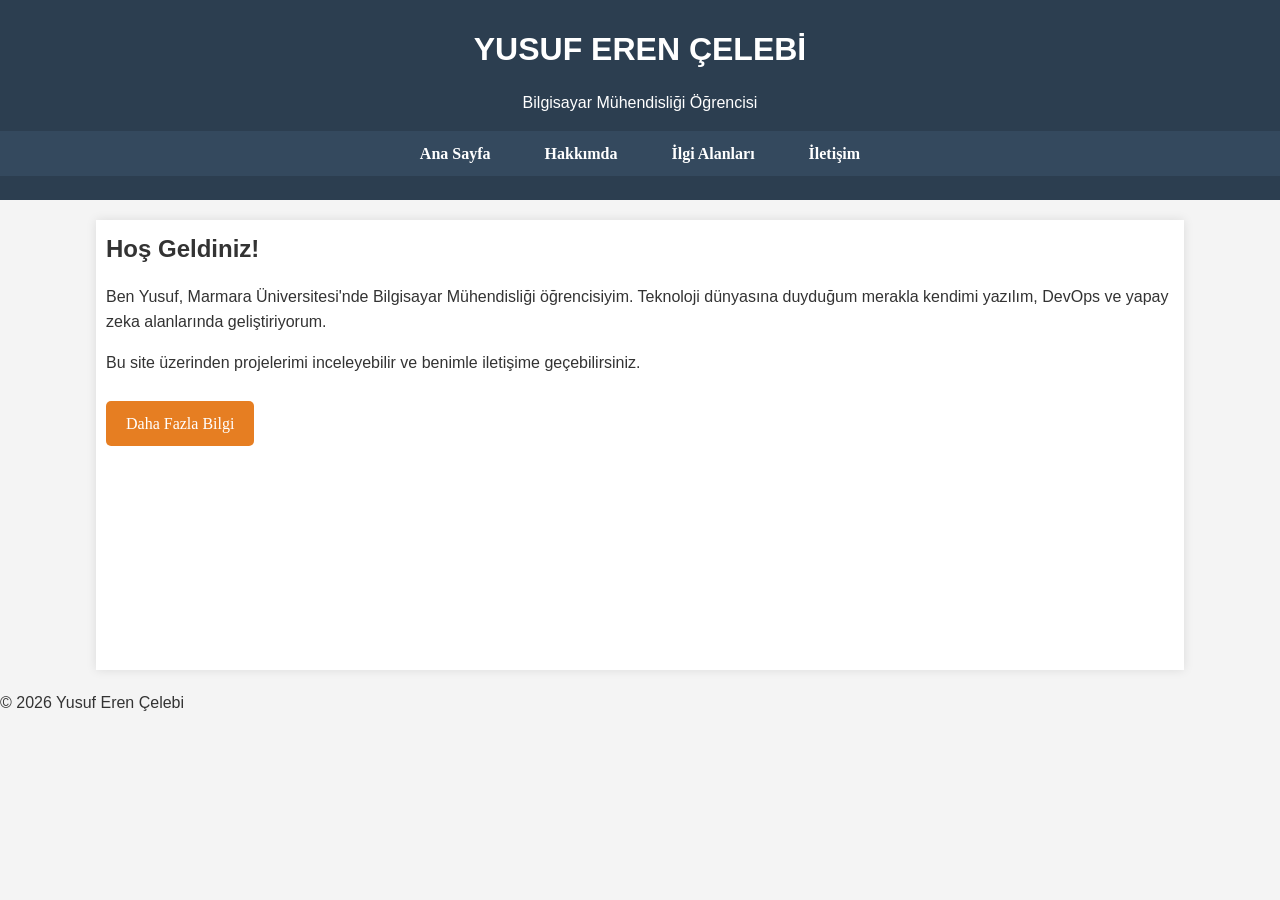
<file: Index.html>
<!DOCTYPE html>
<html lang="tr">
<head>
    <meta charset="UTF-8">
    <title>Yusuf Eren Çelebi | Portfolyo</title>
    <link rel="stylesheet" href="style.css">
</head>
<body>
    <header>
        <h1>YUSUF EREN ÇELEBİ</h1>
        <p>Bilgisayar Mühendisliği Öğrencisi</p>
        <nav>
            <ul>
                <li><a href="index.html">Ana Sayfa</a></li>
                <li><a href="about.html">Hakkımda</a></li>
                <li><a href="interests.html">İlgi Alanları</a></li>
                <li><a href="contact.html">İletişim</a></li>
            </ul>
        </nav>
    </header>

    <div class="container">
        <h2>Hoş Geldiniz!</h2>
        <p>Ben Yusuf, Marmara Üniversitesi'nde Bilgisayar Mühendisliği öğrencisiyim. Teknoloji dünyasına duyduğum merakla kendimi yazılım, DevOps ve yapay zeka alanlarında geliştiriyorum.</p>
        <p>Bu site üzerinden projelerimi inceleyebilir ve benimle iletişime geçebilirsiniz.</p>
        <a href="about.html" class="btn">Daha Fazla Bilgi</a>
    </div>

    <footer>
        <p>&copy; 2026 Yusuf Eren Çelebi</p>
    </footer>
</body>
</html>
</file>
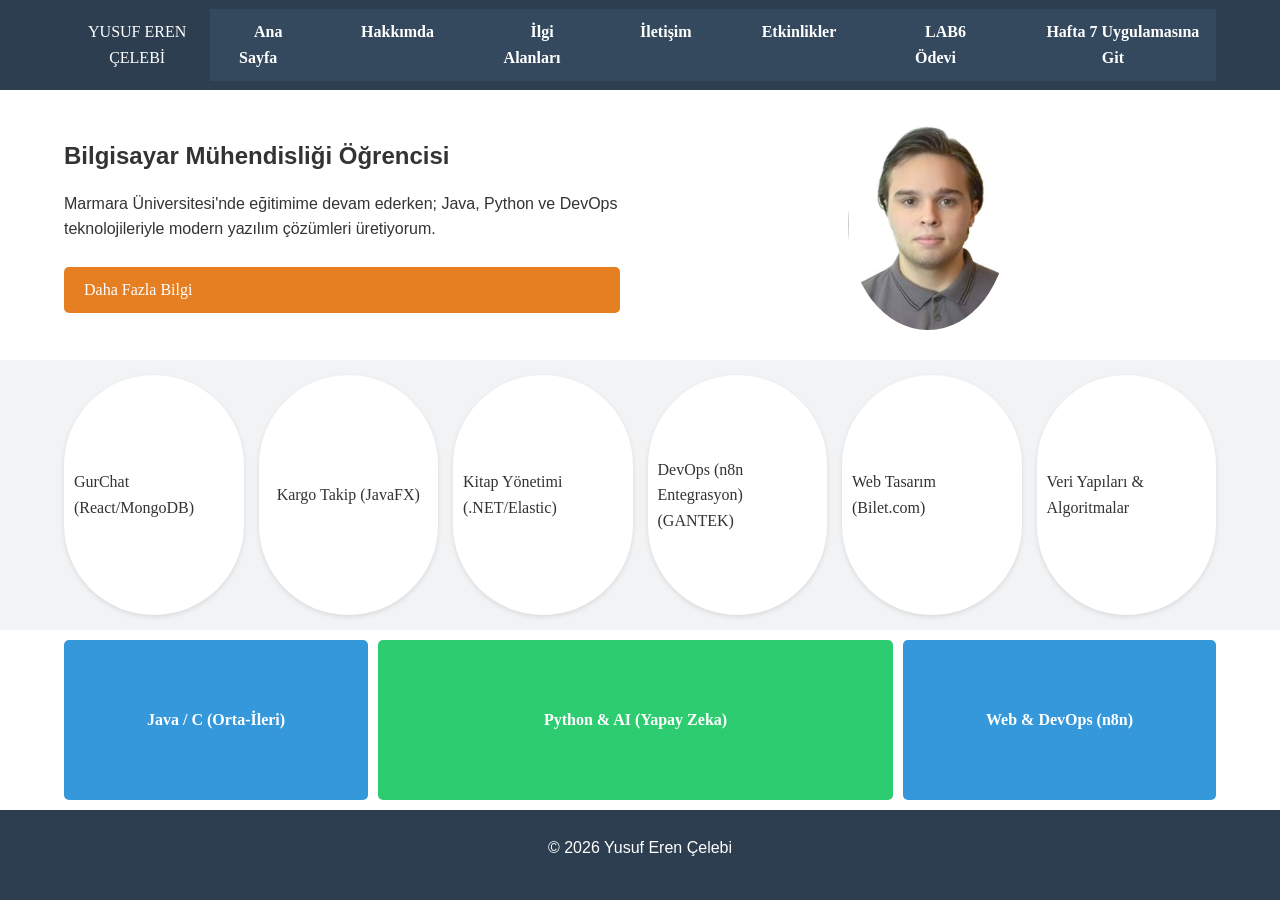
<file: index.html>
<!DOCTYPE html>
<html lang="tr">
<head>
    <meta charset="UTF-8">
    <meta name="viewport" content="width=device-width, initial-scale=1.0">
    <title>Yusuf Eren Çelebi | Flexbox Portfolyo</title>
    <link rel="stylesheet" href="styles/style.css">
</head>
<body class="wrapper">
    <header class="navbar">
        <div class="logo">YUSUF EREN ÇELEBİ</div>
        <nav>
            <ul class="nav-links">
                <li><a href="index.html">Ana Sayfa</a></li>
                <li><a href="about.html">Hakkımda</a></li>
                <li><a href="interests.html">İlgi Alanları</a></li>
                <li><a href="contact.html">İletişim</a></li>
                <li><a href="lab-position.html">Etkinlikler </a></li>
                <li><a href="Lab6.html">LAB6 Ödevi </a></li>
                <li><a href="hafta7.html">Hafta 7 Uygulamasına Git </a></li>
            </ul>
        </nav>
    </header>
    
    <section class="hero">
        <div class="hero-content">
            <h1>Bilgisayar Mühendisliği Öğrencisi</h1>
            <p>Marmara Üniversitesi'nde eğitimime devam ederken; Java, Python ve DevOps teknolojileriyle modern yazılım çözümleri üretiyorum.</p>
            <a href="about.html" class="btn">Daha Fazla Bilgi</a>
        </div>
        <div class="hero-image-box">
        <img src="resim.jpg" alt="Yusuf Eren Çelebi" class="profile-img">
        </div>
    </section> 

    <section class="cards-section">
        <div class="card">GurChat (React/MongoDB)</div>
        <div class="card">Kargo Takip (JavaFX)</div>
        <div class="card">Kitap Yönetimi (.NET/Elastic)</div>
        <div class="card">DevOps (n8n Entegrasyon) (GANTEK)</div>
        <div class="card">Web Tasarım (Bilet.com)</div>
        <div class="card">Veri Yapıları & Algoritmalar</div>
    </section>

    <section class="grow-section">
        <div class="box grow-1">Java / C (Orta-İleri)</div>
        <div class="box grow-2">Python & AI (Yapay Zeka)</div>
        <div class="box grow-1">Web & DevOps (n8n)</div>
    </section>

    <footer class="footer">
        <p>&copy; 2026 Yusuf Eren Çelebi</p>
    </footer>
</body>
</html>
</file>
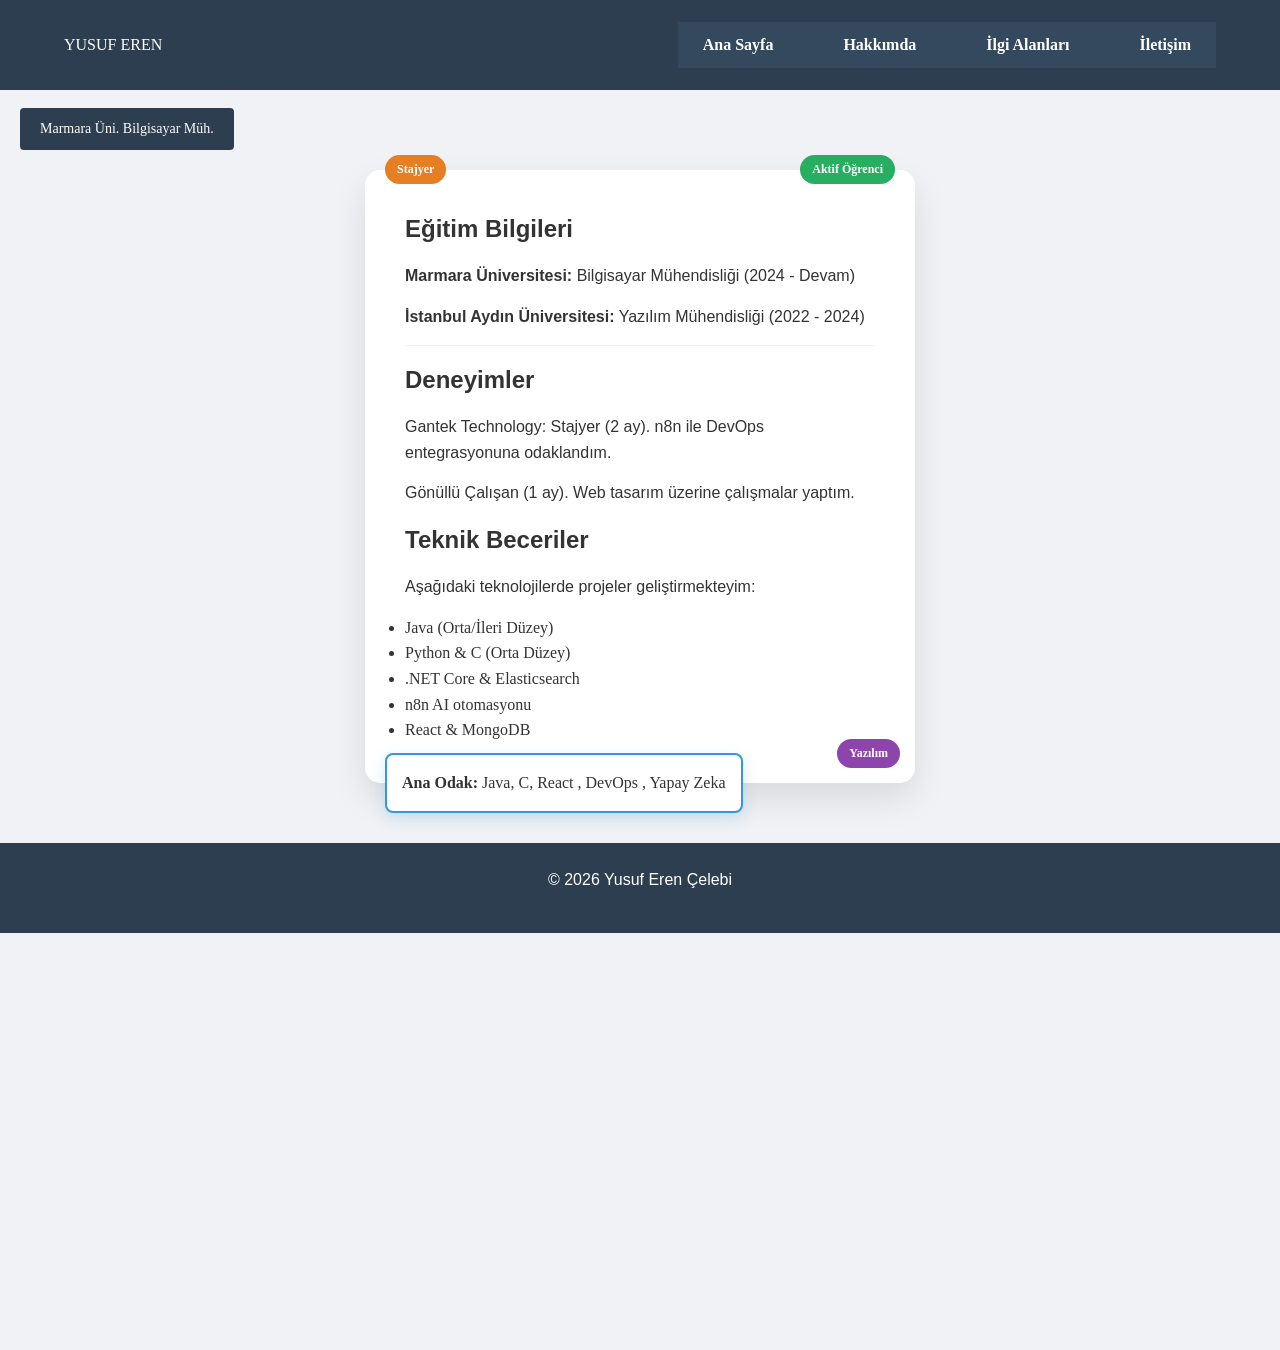
<file: about.html>
<!DOCTYPE html>
<html lang="tr">
<head>
    <meta charset="UTF-8">
    <title>Pozisyon Ödevi | Yusuf Eren Çelebi</title>
    <link rel="stylesheet" href="styles/style.css">
</head>
<body class="position-lab-body">
    
    <div class="fixed-status-bar">
        Marmara Üni. Bilgisayar Müh.
        </div>

    <header class="navbar">
        <div class="logo">YUSUF EREN</div>
        <nav>
            <ul class="nav-links">
                <li><a href="index.html">Ana Sayfa</a></li>
                <li><a href="about.html">Hakkımda</a></li>
                <li><a href="interests.html">İlgi Alanları</a></li>
                <li><a href="contact.html">İletişim</a></li>
            </ul>
        </nav>
    </header>

    <main class="lab-main-wrapper">
        
        

        <div class="profile-summary-card">
            
            <div class="abs-badge badge-top">Aktif Öğrenci</div>
            <div class="abs-badge badge-left">Stajyer</div>
            <div class="abs-badge badge-bottom">Yazılım</div>

            <div class="card-inner-content">
                <h2>Eğitim Bilgileri</h2>
                <p><strong>Marmara Üniversitesi:</strong> Bilgisayar Mühendisliği (2024 - Devam)</p>
                <p><strong>İstanbul Aydın Üniversitesi:</strong> Yazılım Mühendisliği (2022 - 2024)</p>

                <hr style="margin: 15px 0; border: 0; border-top: 1px solid #eee;">

                <h2>Deneyimler</h2>
                <p>Gantek Technology: Stajyer (2 ay). n8n ile DevOps entegrasyonuna odaklandım.</p>
                <p>Gönüllü Çalışan (1 ay). Web tasarım üzerine çalışmalar yaptım.</p>

                <h2>Teknik Beceriler</h2>
                <p>Aşağıdaki teknolojilerde projeler geliştirmekteyim:</p>
                <ul>

                    <li>Java (Orta/İleri Düzey) </li>

                    <li>Python & C (Orta Düzey) </li>

                    <li>.NET Core & Elasticsearch </li>

                    <li>n8n AI otomasyonu </li>

                    <li>React & MongoDB</li>

                </ul>

            </div>
                
                <div class="floating-tech-box">
                    <strong>Ana Odak:</strong> Java, C, React , DevOps , Yapay Zeka
                </div>
            </div>
        </div>
    </main>

    <footer class="footer">
        <p>&copy; 2026 Yusuf Eren Çelebi </p>
    </footer>

</body>
</html>
</file>
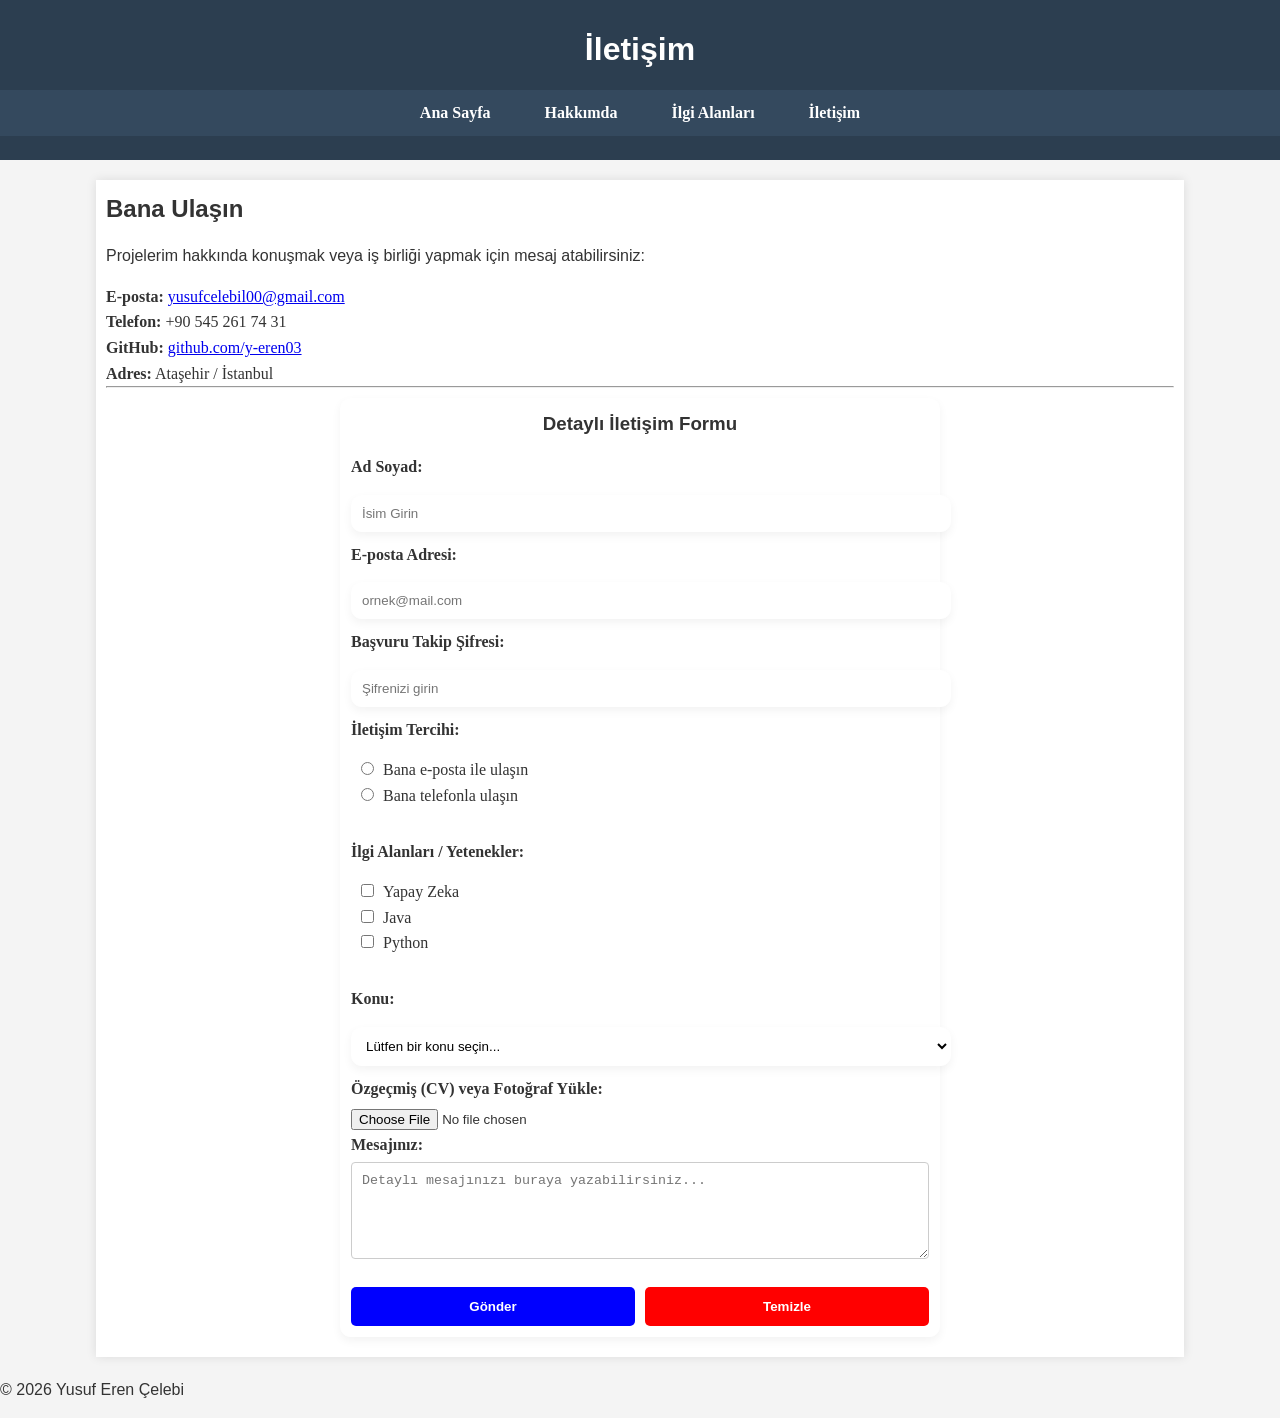
<file: contact.html>
<!DOCTYPE html>
<html lang="tr">
<head>
    <meta charset="UTF-8">
    <title>İletişim | Yusuf Eren Çelebi</title>
    <link rel="stylesheet" href="styles/style.css">
</head>
<body>
    <header>
        <h1>İletişim</h1>
        <nav>
            <ul>
                <li><a href="index.html">Ana Sayfa</a></li>
                <li><a href="about.html">Hakkımda</a></li>
                <li><a href="interests.html">İlgi Alanları</a></li>
                <li><a href="contact.html">İletişim</a></li>
            </ul>
        </nav>
    </header>

    <div class="container">
        <h2>Bana Ulaşın</h2>
        <p>Projelerim hakkında konuşmak veya iş birliği yapmak için mesaj atabilirsiniz:</p>
        <ul>
            <li><strong>E-posta:</strong> <a href="mailto:yusufcelebil00@gmail.com">yusufcelebil00@gmail.com</a></li>
            <li><strong>Telefon:</strong> +90 545 261 74 31</li>
            <li><strong>GitHub:</strong> <a href="https://github.com/y-eren03" target="_blank">github.com/y-eren03</a></li>
            <li><strong>Adres:</strong> Ataşehir / İstanbul</li>
        </ul>
 
        <hr>

        <div class="contact-container">
            <h3>Detaylı İletişim Formu</h3>
            <form action="#">
                <label for="name">Ad Soyad:</label>
                <input type="text" id="name" name="name" placeholder="İsim Girin" required>

                <label for="email">E-posta Adresi:</label>
                <input type="email" id="email" name="email" placeholder="ornek@mail.com" required>

                <label for="password">Başvuru Takip Şifresi:</label>
                <input type="password" id="password" name="password" placeholder="Şifrenizi girin">

                <label>İletişim Tercihi:</label>
                <div class="radio-group">
                    <input type="radio" id="pref-email" name="preference" value="email">
                    <label for="pref-email" class="inline-label">Bana e-posta ile ulaşın</label><br>
                    <input type="radio" id="pref-phone" name="preference" value="phone">
                    <label for="pref-phone" class="inline-label">Bana telefonla ulaşın</label>
                </div>

                <label>İlgi Alanları / Yetenekler:</label>
                <div class="checkbox-group">
                    <input type="checkbox" id="ai" name="skills" value="ai">
                    <label for="ai" class="inline-label">Yapay Zeka</label><br>
                    <input type="checkbox" id="java" name="skills" value="java">
                    <label for="java" class="inline-label">Java</label><br>
                    <input type="checkbox" id="python" name="skills" value="python">
                    <label for="python" class="inline-label">Python</label>
                </div>

                <label for="subject">Konu:</label>
                <select id="subject" name="subject">
                    <option value="">Lütfen bir konu seçin...</option>
                    <option value="job">İş Teklifi</option>
                    <option value="question">Soru</option>
                    <option value="feedback">Geri Bildirim</option>
                </select>

                <label for="file">Özgeçmiş (CV) veya Fotoğraf Yükle:</label>
                <input type="file" id="file" name="file">

                <label for="message">Mesajınız:</label>
                <textarea id="message" name="message" rows="5" placeholder="Detaylı mesajınızı buraya yazabilirsiniz..."></textarea>

                <div class="button-group">
                    <button type="submit" class="btn-submit">Gönder</button>
                    <button type="reset" class="btn-reset">Temizle</button>
                </div>
            </form>
        </div>
        </div>

    <footer>
        <p>&copy; 2026 Yusuf Eren Çelebi</p>
    </footer>
</body>
</html>
</file>
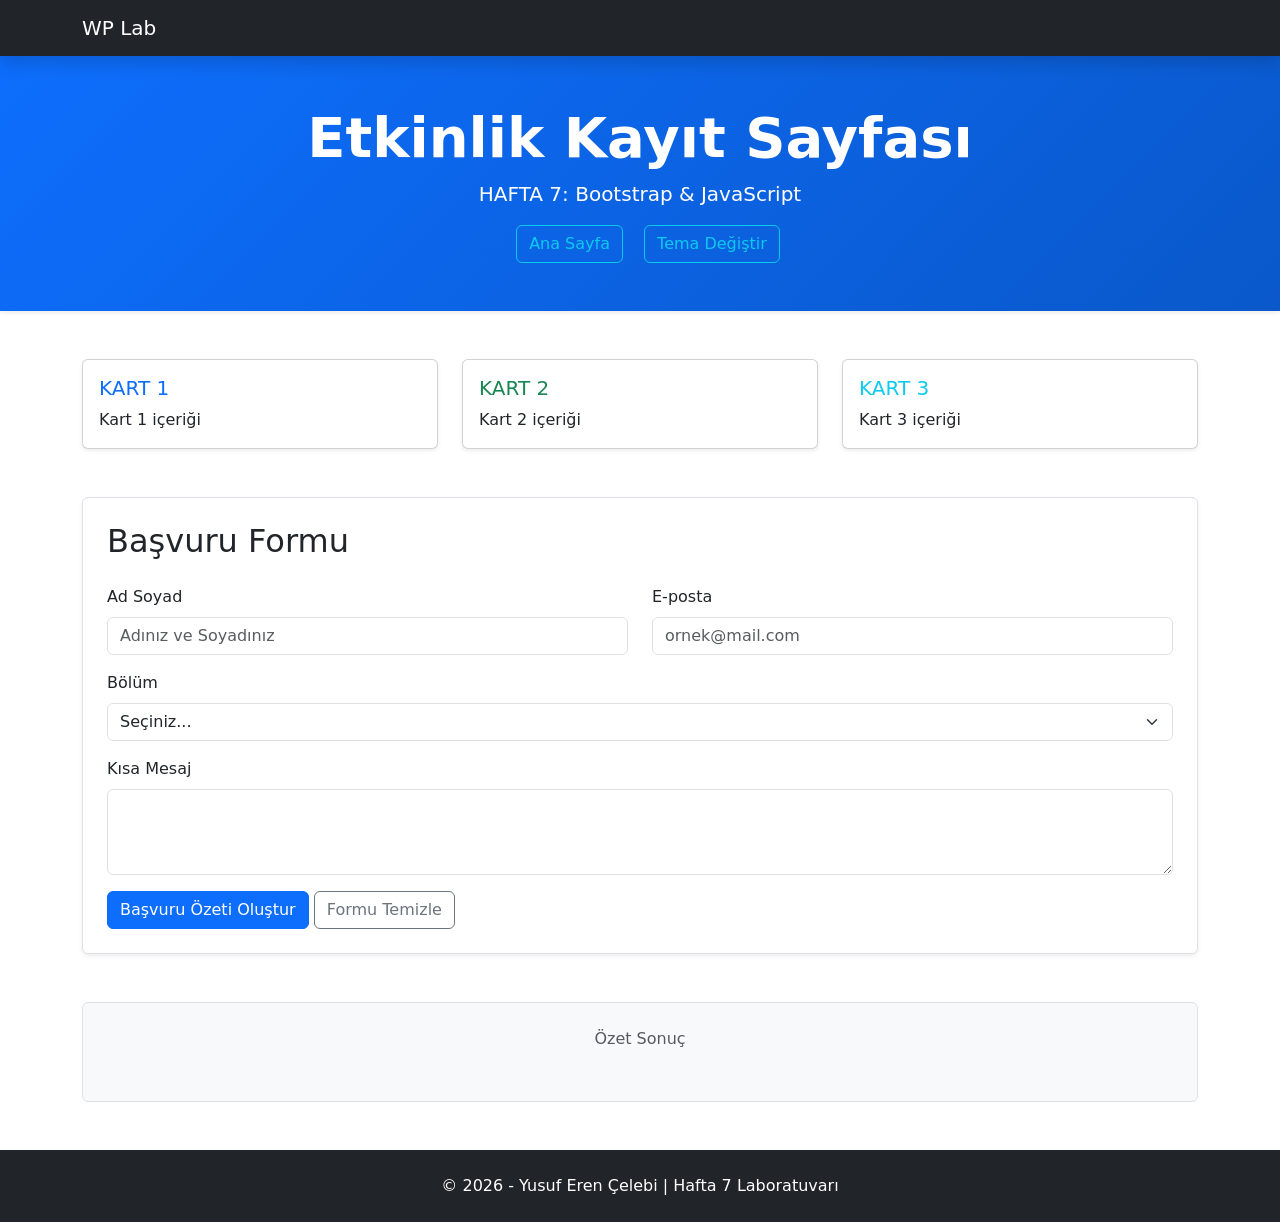
<file: hafta7.html>
<!DOCTYPE html>
<html lang="tr">
<head>
    <meta charset="UTF-8">
    <meta name="viewport" content="width=device-width, initial-scale=1.0">
    <title>Hafta 7 - Bootstrap & JS Uygulaması</title>
    <link href="https://cdn.jsdelivr.net/npm/bootstrap@5.3.3/dist/css/bootstrap.min.css" rel="stylesheet">
    <link rel="stylesheet" href="styles/hafta7.css">
</head>
<body id="mainBody">

    <nav class="navbar navbar-expand-lg navbar-dark bg-dark shadow">
        <div class="container">
            <a class="navbar-brand" href="#">WP Lab</a>
        </div>
    </nav>

    <header class="bg-primary text-white text-center py-5 shadow-sm"> 
        <div class="container">
            <h1 class="display-4 fw-bold">Etkinlik Kayıt Sayfası</h1>
            <p class="lead">HAFTA 7: Bootstrap & JavaScript</p>
            <a class="btn btn-outline-info ms-lg-3" href="index.html">Ana Sayfa</a>
            <button id="themeBtn" class="btn btn-outline-info ms-lg-3">Tema Değiştir</button>
        </div>
    </header>

    <main class="container my-5">
        <div class="row g-4 mb-5">
            <div class="col-md-4">
                <div class="card h-100 shadow-sm">
                    <div class="card-body">
                        <h5 class="card-title text-primary">KART 1</h5>
                        <p class="card-text">Kart 1 içeriği</p>
                    </div>
                </div>
            </div>
            <div class="col-md-4">
                <div class="card h-100 shadow-sm">
                    <div class="card-body">
                        <h5 class="card-title text-success">KART 2</h5>
                        <p class="card-text">Kart 2 içeriği</p>
                    </div>
                </div>
            </div>
            <div class="col-md-4">
                <div class="card h-100 shadow-sm">
                    <div class="card-body">
                        <h5 class="card-title text-info">KART 3</h5>
                        <p class="card-text">Kart 3 içeriği</p>
                    </div>
                </div>
            </div>
        </div>

        <section id="kayitFormu" class="bg-white p-4 rounded shadow-sm border">
            <h2 class="mb-4">Başvuru Formu</h2>
            <form id="etkinlikFormu">
                <div class="row">
                    <div class="col-md-6 mb-3">
                        <label class="form-label">Ad Soyad</label>
                        <input type="text" id="adSoyad" class="form-control" placeholder="Adınız ve Soyadınız">
                    </div>
                    <div class="col-md-6 mb-3">
                        <label class="form-label">E-posta</label>
                        <input type="email" id="email" class="form-control" placeholder="ornek@mail.com">
                    </div>
                </div>
                <div class="mb-3">
                    <label class="form-label">Bölüm</label>
                    <select id="bolum" class="form-select">
                        <option value="">Seçiniz...</option>
                        <option value="Bilgisayar Mühendisliği">Bilgisayar Mühendisliği</option>
                        <option value="Yazılım Mühendisliği">Yazılım Mühendisliği</option>
                    </select>
                </div>
                <div class="mb-3">
                    <label class="form-label">Kısa Mesaj</label>
                    <textarea id="mesaj" class="form-control" rows="3"></textarea>
                </div>
                <button type="submit" class="btn btn-primary">Başvuru Özeti Oluştur</button>
                <button type="reset" class="btn btn-outline-secondary">Formu Temizle</button>
            </form>
        </section>

        <div id="sonucAlani" class="mt-5 p-4 rounded border bg-light text-center">
            <p class="text-muted m-0">Özet Sonuç</p>
        </div>
    </main>

    <footer class="bg-dark text-white text-center py-4 mt-auto">
        <p class="m-0">&copy; 2026 - Yusuf Eren Çelebi | Hafta 7 Laboratuvarı</p>
    </footer>

    <script src="https://cdn.jsdelivr.net/npm/bootstrap@5.3.3/dist/js/bootstrap.bundle.min.js"></script>
    <script src="scripts/hafta7.js"></script>
</body>
</html>
</file>
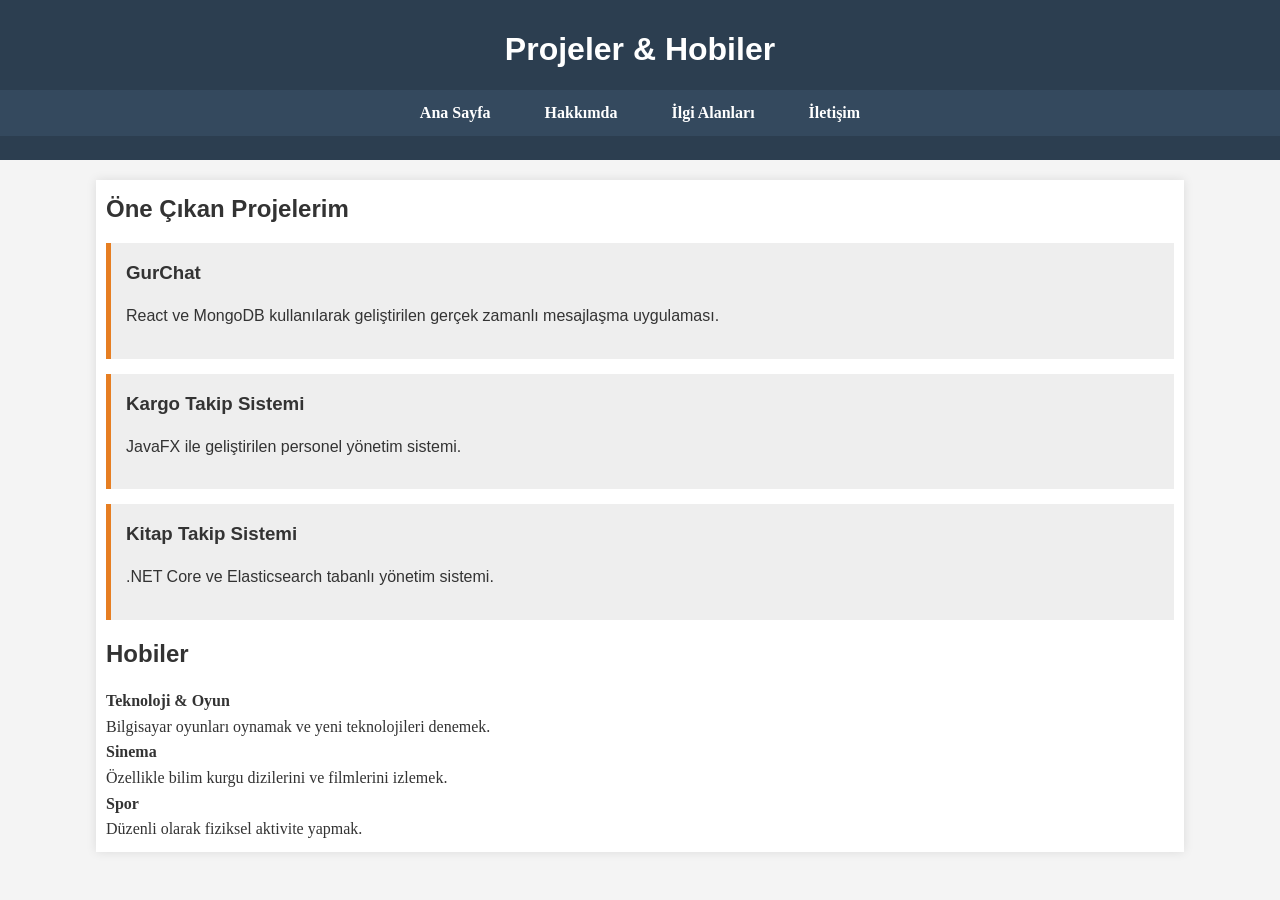
<file: interests.html>
<!DOCTYPE html>
<html lang="tr">
<head>
    <meta charset="UTF-8">
    <title>İlgi Alanları ve Projeler</title>
    <link rel="stylesheet" href="styles/style.css">
</head>
<body>
    <header>
        <h1>Projeler & Hobiler</h1>
        <nav>
            <ul>
                <li><a href="index.html">Ana Sayfa</a></li>
                <li><a href="about.html">Hakkımda</a></li>
                <li><a href="interests.html">İlgi Alanları</a></li>
                <li><a href="contact.html">İletişim</a></li>
            </ul>
        </nav>
    </header>

    <div class="container">
        <h2>Öne Çıkan Projelerim</h2>
        <div class="project-card">
            <h3>GurChat</h3>
            <p>React ve MongoDB kullanılarak geliştirilen gerçek zamanlı mesajlaşma uygulaması.</p>
        </div>
        <div class="project-card">
            <h3>Kargo Takip Sistemi</h3>
            <p>JavaFX ile geliştirilen personel yönetim sistemi.</p>
        </div>
        <div class="project-card">
            <h3>Kitap Takip Sistemi</h3>
            <p>.NET Core ve Elasticsearch tabanlı yönetim sistemi.</p>
        </div>

        <h2>Hobiler</h2>
        <dl>
            <dt><strong>Teknoloji & Oyun</strong></dt>
            <dd>Bilgisayar oyunları oynamak ve yeni teknolojileri denemek.</dd>
            <dt><strong>Sinema</strong></dt>
            <dd>Özellikle bilim kurgu dizilerini ve filmlerini izlemek.</dd>
            <dt><strong>Spor</strong></dt>
            <dd>Düzenli olarak fiziksel aktivite yapmak.</dd>
        </dl>
    </div>
</body>
</html>
</file>
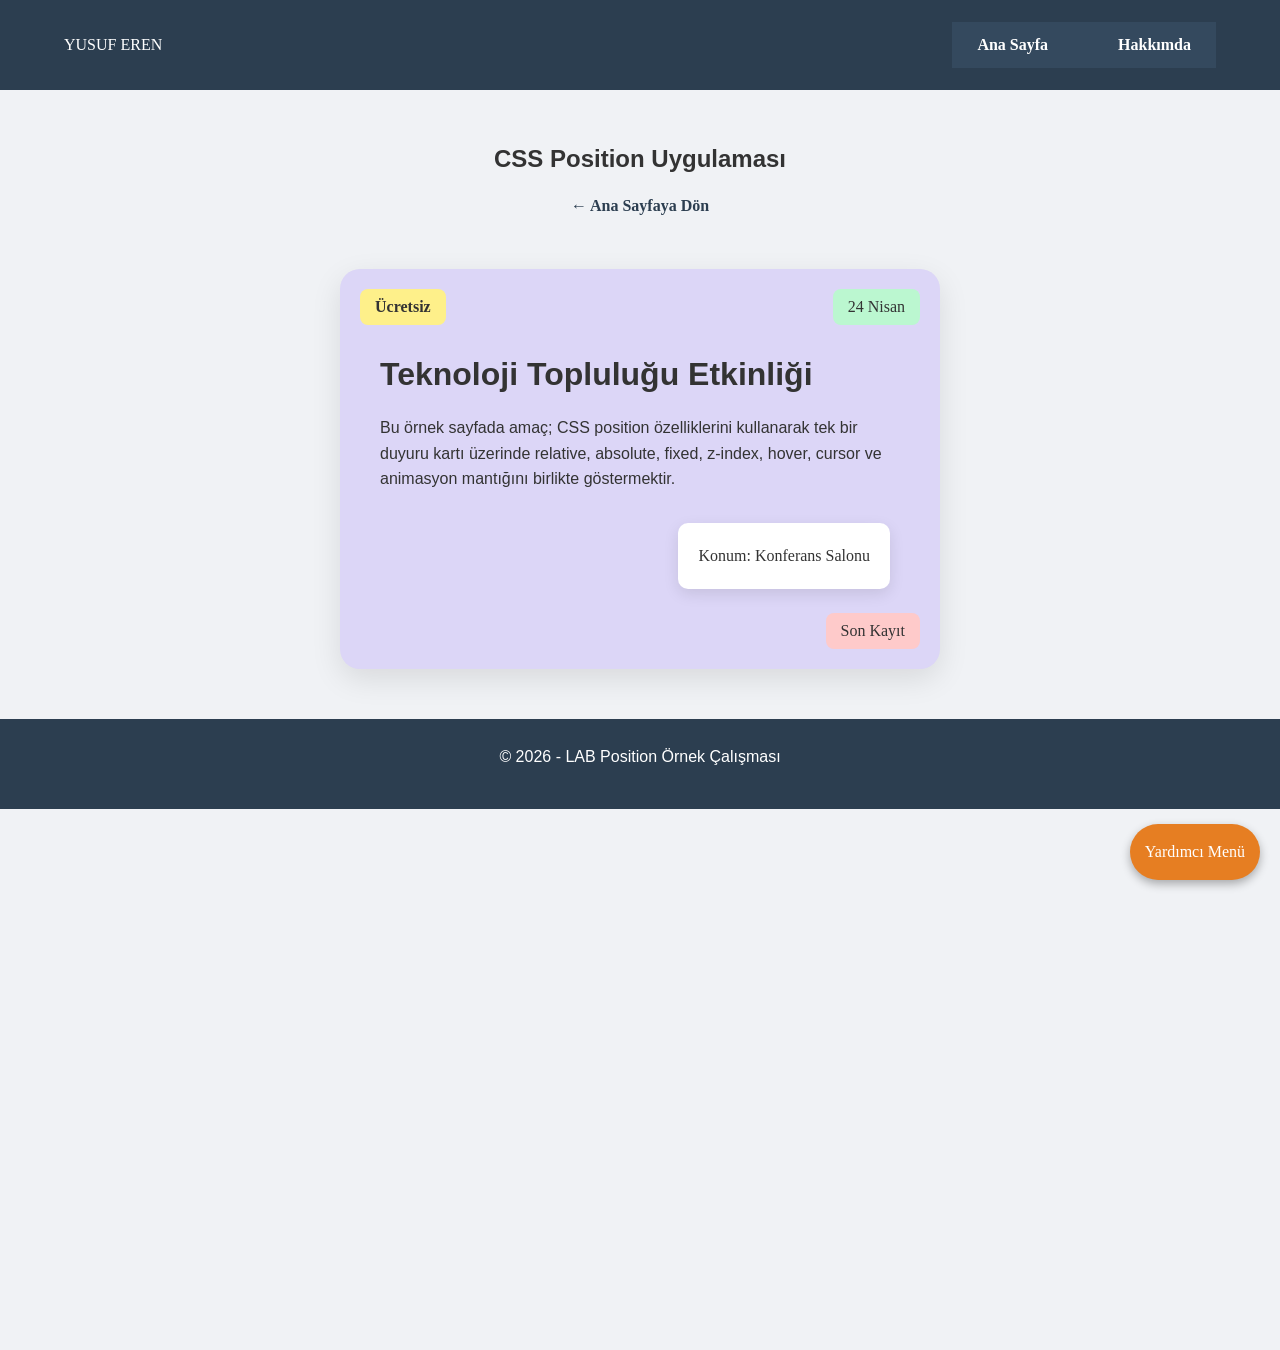
<file: lab-position.html>
<!DOCTYPE html>
<html lang="tr">
<head>
    <meta charset="UTF-8">
    <title>Etkileşimli Duyuru Kartı | Yusuf Eren Çelebi</title>
    <link rel="stylesheet" href="styles/style.css">
</head>
<body class="position-lab-body">

    <div class="fixed-helper"> 
        Yardımcı Menü
    </div>

    <header class="navbar">
        <div class="logo">YUSUF EREN</div>
        <nav>
            <ul class="nav-links">
                <li><a href="index.html">Ana Sayfa</a></li>
                <li><a href="about.html">Hakkımda</a></li>
            </ul>
        </nav>
    </header>

    <main class="lab-container">
        <h2>CSS Position Uygulaması</h2>
        <a href="index.html" class="back-link">← Ana Sayfaya Dön</a>

        <div class="announcement-card">
            
            <div class="badge-top-left">Ücretsiz</div>
            <div class="badge-top-right">24 Nisan</div>
            <div class="badge-bottom-right">Son Kayıt</div>

            <div class="card-content">
                <h3>Teknoloji Topluluğu Etkinliği</h3>
                <p>Bu örnek sayfada amaç; CSS position özelliklerini kullanarak tek bir duyuru kartı üzerinde relative, absolute, fixed, z-index, hover, cursor ve animasyon mantığını birlikte göstermektir.</p>
                
                <div class="location-box">
                    Konum: Konferans Salonu
                </div>
            </div>
        </div>
    </main>

    <footer class="footer">
        <p>&copy; 2026 - LAB Position Örnek Çalışması</p>
    </footer>

</body>
</html>
</file>
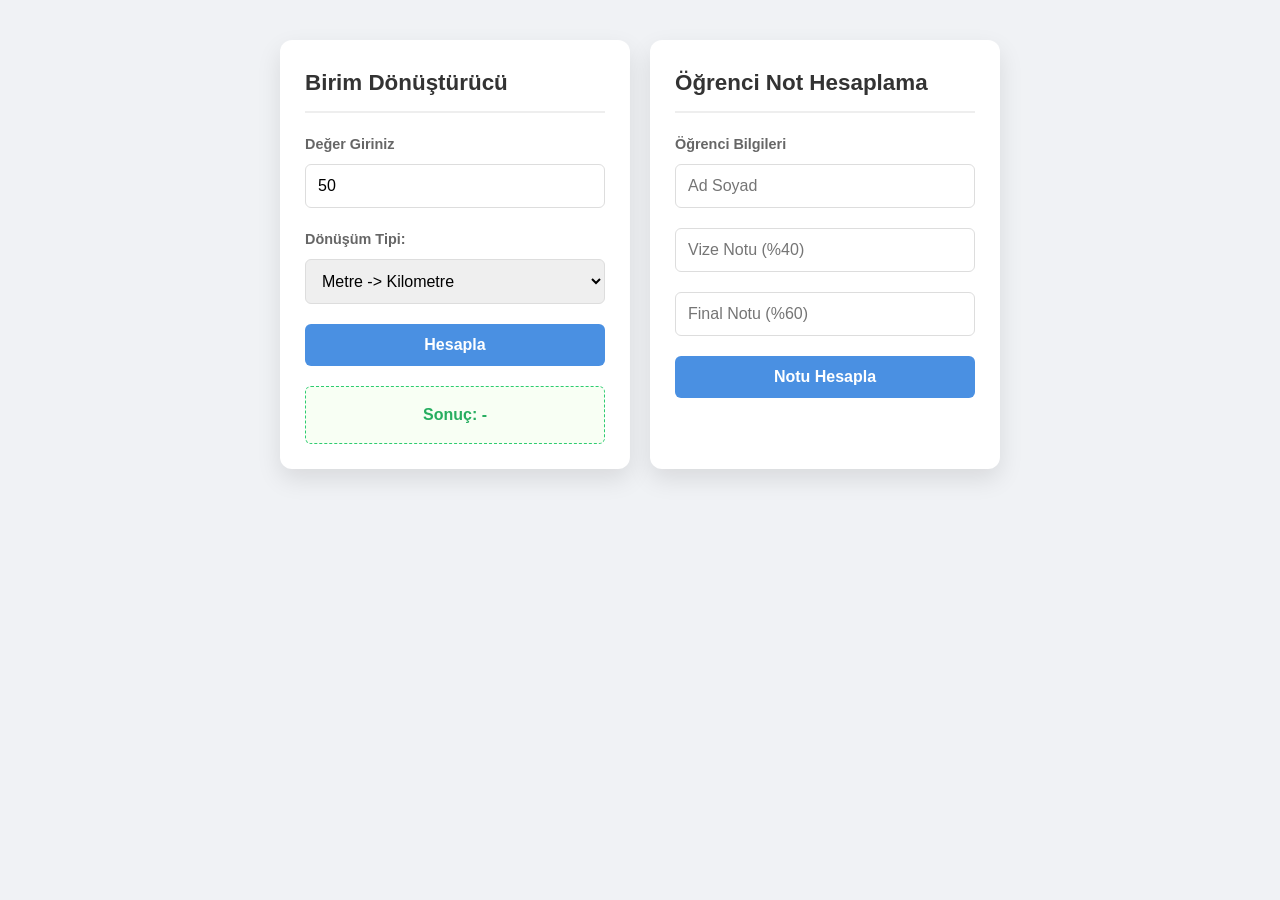
<file: Lab6.html>
<!DOCTYPE html>
<html lang="tr">
<head>
    <meta charset="UTF-8">
    <meta name="viewport" content="width=device-width, initial-scale=1.0">
    <title>Çok Amaçlı Hesaplama Paneli</title>
    <link rel="stylesheet" href="styles/style.css">
</head>
<body class="lab6-body">

<div class="card-lab6">
    <h2>Birim Dönüştürücü</h2>
    
    <label>Değer Giriniz</label>
    <input type="text" id="birimDeger" value="50">
    
    <label>Dönüşüm Tipi:</label>
    <select id="donusumTipi">
        <option value="m-km">Metre -> Kilometre</option>
        <option value="c-f">Celsius -> Fahrenheit</option>
        <option value="kg-g">Kilogram -> Gram</option>
    </select>

    <button class="button-lab6" onclick="donustur()">Hesapla</button>
    <div class="result-display-lab6" id="birimSonuc">Sonuç: -</div>
</div>

<div class="card-lab6">
    <h2>Öğrenci Not Hesaplama</h2>
    
    <label>Öğrenci Bilgileri</label>
    <input type="text" id="adSoyad" placeholder="Ad Soyad">
    <input type="text" id="vize" placeholder="Vize Notu (%40)">
    <input type="text" id="final" placeholder="Final Notu (%60)">
    
    <button class="button-lab6" onclick="hesaplaNot()">Notu Hesapla</button>

    <div id="sonuc" class="result-box-lab6" style="display:none;">
        <h3 id="resAd"></h3>
        <p id="resOrt"></p>
        <p id="resHarf"></p>
        <p id="resDurum"></p>
    </div>
</div>

<script>
    // --- Birim Dönüştürücü Fonksiyonu ---
    function donustur() {
        let deger = parseFloat(document.getElementById("birimDeger").value);
        let tip = document.getElementById("donusumTipi").value;
        let sonuc = 0;

        if (isNaN(deger)) {
            alert("Lütfen geçerli bir sayı girin.");
            return;
        }

        if(tip === "m-km") sonuc = deger / 1000;
        else if(tip === "c-f") sonuc = (deger * 9/5) + 32;
        else if(tip === "kg-g") sonuc = deger * 1000;

        document.getElementById("birimSonuc").innerText = "Sonuç: " + sonuc.toLocaleString('tr-TR');
    }

    // --- Not Hesaplama Fonksiyonu ---
    function hesaplaNot() {
        let ad = document.getElementById("adSoyad").value;
        let vize = parseFloat(document.getElementById("vize").value);
        let final = parseFloat(document.getElementById("final").value);
        
        if (ad === "" || isNaN(vize) || isNaN(final)) {
            alert("Lütfen tüm alanları doldurun.");
            return;
        }
        if(vize < 0 || vize > 100 || final < 0 || final > 100) {
            alert("Notlar 0 ile 100 arasında olmalıdır.");
            return;
        }
        
        let ortalama = (vize * 0.4) + (final * 0.6);
        let durum = ortalama >= 50 ? " Geçti" : " Kaldı";
        let harf = "FF";

        if(ortalama >= 90) harf = "AA";
        else if(ortalama >= 80) harf = "BA";    
        else if(ortalama >= 70) harf = "BB";
        else if(ortalama >= 60) harf = "CB";
        else if(ortalama >= 50) harf = "CC";

        document.getElementById("resAd").innerText = ad;
        document.getElementById("resOrt").innerText = "Ortalama: " + ortalama.toFixed(2);
        document.getElementById("resHarf").innerText = "Harf Notu: " + harf;
        document.getElementById("resDurum").innerText = "Durum: " + durum;
        document.getElementById("sonuc").style.display = "block";
    }
</script>

</body>
</html>
</file>
<file: style.css>
* {
    margin: 0;
    padding: 0;
    box-sizing: border-box;
}

h1, h2, h3, p {
    font-family: 'Segoe UI', Tahoma, Geneva, Verdana, sans-serif;
    margin-bottom: 15px;
}


.wrapper {
    display: flex;
    flex-direction: column; 
    height: 100vh; 
    width: 100vw;
    line-height: 1.6;
    color: #333;
    background-color: #f4f4f4;
    overflow: hidden;
}


header.navbar {
    height: 10vh; 
    background: #2c3e50;
    color: #fff;
    display: flex; 
    justify-content: space-between;
    align-items: center; 
    padding: 0 5%;
}

.nav-links {
    display: flex;
    list-style: none;
    gap: 20px;
}

.nav-links a {
    color: #fff;
    text-decoration: none;
    font-weight: bold;
    transition: 0.3s;
}

.nav-links a:hover {
    color: #e67e22;
}


.hero {
    height: 30vh;
    display: flex;
    flex-direction: row;
    justify-content: space-between; 
    align-items: stretch;
    padding: 20px 5%;
    background-color: #fff;
}

.hero-content {
    flex: 1;
    display: flex;
    flex-direction: column;
    justify-content: center;
}

.hero-image-box {
    flex: 1; 
    display: flex; 
    justify-content: center; 
    align-items: center;
    margin-left: 20px;
    padding: 10px;
}


.profile-img {
    max-height: 100%; 
    max-width: 100%; 
    height: auto; 
    width: auto;
    object-fit: contain;
    border-radius: 50%; 
}


.cards-section {
    height: 30vh; 
    display: flex; 
    flex-wrap: wrap;
    gap: 15px; 
    padding: 15px 5%;
    background-color: #f1f3f5;
}

.card {
    flex: 1 1 150px; 
    background: white;
    padding: 10px;
    display: flex;
    justify-content: center;
    align-items: center; 
    border-radius: 150px;
    box-shadow: 0 2px 5px rgba(0,0,0,0.1);
}


.grow-section {
    height: 20vh;
    display: flex;
    align-items: stretch; 
    gap: 10px;
    padding: 10px 5%;
    background-color: #fff;
}

.box {
    display: flex;
    justify-content: center;
    align-items: center;
    color: white;
    font-weight: bold;
    border-radius: 5px;
}


.grow-1 { flex-grow: 1; background-color: #3498db; } 
.grow-2 { flex-grow: 2; background-color: #2ecc71; } 
.grow-3 { flex-grow: 1; background-color: #e67e22; }


footer.footer {
    height: 10vh; 
    display: flex;
    justify-content: center; 
    align-items: center;
    background: #2c3e50;
    color: #fff;
}

body {
    line-height: 1.6;
    margin: 0;
    padding: 0;
    color: #333;
    background-color: #f4f4f4;
}

header {
    background: #2c3e50;
    color: #fff;
    padding: 1.5rem 0;
    text-align: center;
}

nav ul {
    padding: 10px 0;
    list-style: none;
    background: #34495e; 
}

nav ul li {
    display: inline-block; 
    margin: 0 15px;
}

nav a {
    color: #fff;
    text-decoration: none;
    font-weight: bold;
    padding: 5px 10px;
    transition: 0.3s;
}

nav a:hover {
    color: #e67e22;
    background-color: rgba(255, 255, 255, 0.1);
    border-radius: 4px;
}

.container {
    width: 85%;
    margin: 20px auto;
    overflow: hidden;
    padding: 10px;
    background: #fff;
    min-height: 450px;
    box-shadow: 0 0 10px rgba(0,0,0,0.1);
}

.content {
    display: inline-block;
    width: 55%;
    vertical-align: top;
    margin: 25px;
    overflow: hidden;
    padding: 20px;
    
    
    
    background-color: #c5dff5; 
    border: 2px solid #3498db;      
    border-radius: 12px;
    box-shadow: 0 8px 25px rgba(52, 152, 219, 0.1);
    color: #1a252f;                 
}

.sidebar {
    display: inline-block;
    vertical-align: top;
    width: 30%; 
    margin-left: 2%;
    margin: 25px auto;

    
    background-color: #c1e1f7;      
    border: 2px solid #2980b9;      
    border-radius: 12px;
    padding: 20px;
    box-shadow: 0 4px 15px rgba(0, 0, 0, 0.05);
    color: #2c3e50;                
}

.content p {
    font-size: 17px;        
    color: #2c3e50;        
    line-height: 1.8;      
    text-align: justify;   
}

.sidebar p {
    font-size: 14px;
    color: #7f8c8d;
    line-height: 1.4;
}


.btn {
    display: inline-block;
    background: #e67e22;
    color: #fff;
    padding: 10px 20px;
    text-decoration: none;
    border-radius: 5px;
    margin-top: 10px;
}



.project-card {
    border-left: 5px solid #e67e22;
    background: #eee;
    padding: 15px;
    margin-bottom: 15px;
}


.contact-container input[type="text"],
.contact-container input[type="email"],
.contact-container input[type="password"],
.contact-container select,
.contact-container {
    width: 600px; 
    margin: 10px auto; 
    padding: 10px; 
    border: 1px solid white; 
    border-radius: 10px; 
    background-color: white;
    box-shadow: 0 4px 10px rgba(0,0,0,0.05);
}

.contact-container h3 {
    text-align: center;
    margin-top: 0;
}


.contact-container textarea {
    width: 100%;
    padding: 10px; 
    margin-bottom: 20px; 
    border: 1px solid #ccc;
    border-radius: 4px;
    box-sizing: border-box;
}


.contact-container label {
    display: block;
    font-weight: bold;
    margin-bottom: 5px;
}


.contact-container .inline-label {
    display: inline;
    font-weight: normal;
    margin-left: 5px;
}

.radio-group, .checkbox-group {
    margin-bottom: 20px;
    padding: 10px;
    background: white;
    border-radius: 5px;
}


.button-group {
    display: flex;
    gap: 10px;
}

.btn-submit {
    flex: 1;
    background-color: blue;
    color: white;
    padding: 12px 20px; 
    border: none; 
    border-radius: 5px;
    cursor: pointer;
    font-weight: bold;
}

.btn-reset {
    flex: 1;
    background-color: red;
    color: white;
    padding: 12px 20px;
    border: none;
    border-radius: 5px;
    cursor: pointer;
    font-weight: bold;
}

.btn-submit:hover { background-color: blue; }
.btn-reset:hover { background-color: red; }



.position-lab-body {
    min-height: 120vh; 
    background: #f0f4f8;
}

.lab-main-wrapper {
    padding: 60px 20px;
    display: flex;
    flex-direction: column;
    align-items: center;
}


.fixed-status-bar {
    position: fixed;
    top: 12vh;
    left: 20px;
    background: #2c3e50;
    color: white;
    padding: 10px 20px;
    border-radius: 4px;
    z-index: 500; 
    font-size: 14px;
    cursor: help; 
}
 
.profile-summary-card {
    position: relative; 
    width: 100%;
    max-width: 550px;
    background: white;
    padding: 40px;
    border-radius: 15px;
    box-shadow: 0 15px 35px rgba(0,0,0,0.1);
    margin-top: 20px;
}


.abs-badge {
    position: absolute;
    background: #3498db;
    color: white;
    padding: 5px 12px;
    font-size: 12px;
    border-radius: 20px;
    font-weight: bold;
    cursor: pointer; 
    transition: transform 0.3s ease; 
}

.abs-badge:hover {
    transform: translateY(-5px); 
}

.badge-top { top: -15px; right: 20px; background: #27ae60; }
.badge-left { top: -15px; left: 20px; background: #e67e22; }
.badge-bottom { bottom: 15px; right: 15px; background: #8e44ad; }

.floating-tech-box {
    position: absolute;
    bottom: -30px;
    left: 20px;
    background: #fff;
    border: 2px solid #3498db;
    padding: 15px;
    border-radius: 8px;
    z-index: 10; 
    box-shadow: 0 5px 15px rgba(52, 152, 219, 0.2);
    cursor: crosshair;
    animation: bounce 2s infinite;
}


@keyframes bounce {
    0%, 100% { transform: translateY(0); }
    50% { transform: translateY(-10px); }
}



/*HAFTA 5: POSITION LAB */

.position-lab-body {
    background-color: #f0f2f5;
    min-height: 150vh; 
}

.lab-container {
    padding: 50px 5%;
    display: flex;
    flex-direction: column;
    align-items: center;
}


.fixed-helper {
    position: fixed;
    bottom: 20px;
    right: 20px;
    background: #e67e22;
    color: white;
    padding: 15px;
    border-radius: 50px;
    z-index: 1000;
    box-shadow: 0 4px 10px rgba(0,0,0,0.3);
    cursor: help; 
    transition: transform 0.3s ease; 
}

.fixed-helper:hover {
    transform: scale(1.1);
}


.announcement-card {
    position: relative;
    width: 100%;
    max-width: 600px;
    height: 400px;
    background: #dcd6f7;
    border-radius: 20px;
    padding: 40px;
    margin-top: 30px;
    box-shadow: 0 10px 30px rgba(0,0,0,0.1);
    overflow: hidden;
    animation: slideUpFade 1s ease-out forwards;
}


.badge-top-left {
    position: absolute;
    top: 20px;
    left: 20px;
    background: #fef08a;
    padding: 5px 15px;
    border-radius: 8px;
    font-weight: bold;
    cursor: pointer;
    animation: bounce 2s infinite;
    z-index: 20;
}

.badge-top-right {
    position: absolute;
    top: 20px;
    right: 20px;
    background: #bbf7d0;
    padding: 5px 15px;
    border-radius: 8px;
}

.badge-bottom-right {
    position: absolute;
    bottom: 20px;
    right: 20px;
    background: #fecaca;
    padding: 5px 15px;
    border-radius: 8px;
}

.location-box {
    position: absolute;
    bottom: 80px;
    right: 50px;
    background: white;
    padding: 20px;
    border-radius: 10px;
    box-shadow: 0 5px 15px rgba(0,0,0,0.1);
    z-index: 10; 
    cursor: crosshair;
    transition: all 0.4s ease; 
}

.location-box:hover {
    background: #2c3e50;
    color: white;
    bottom: 90px;
}

.card-content h3 {
    font-size: 2rem;
    margin-top: 40px;
}

.back-link {
    text-decoration: none;
    color: #2c3e50;
    font-weight: bold;
    margin-bottom: 20px;
}

@keyframes slideUpFade {
    from {
        opacity: 0; 
        transform: translateY(50px); 
    }
    to {
        opacity: 1; 
        transform: translateY(0); 
    }
}



/* HAFTA 6: LAB6 ÖDEVİ */

.lab6-body { 
            font-family: 'Segoe UI', Tahoma, Geneva, Verdana, sans-serif; 
            background: #f0f2f5; 
            display: flex; 
            flex-wrap: wrap; 
            justify-content: center; 
            gap: 20px; 
            padding: 40px 20px; 
            margin: 0;
        }

        /* Ortak Kart Tasarımı */
        .card-lab6 { 
            background: white; 
            padding: 25px; 
            border-radius: 12px; 
            box-shadow: 0 10px 25px rgba(0,0,0,0.1); 
            width: 350px; 
            min-height: 400px;
        }

        .lab6-body h2 { 
            font-size: 1.4rem; 
            margin-top: 0; 
            color: #333; 
            border-bottom: 2px solid #eee; 
            padding-bottom: 10px; 
            margin-bottom: 20px;
        }

        .lab6-body label { display: block; margin-bottom: 8px; font-size: 0.9rem; color: #666; font-weight: 600; }
        
        .lab6-body input , .lab6-body select { 
            width: 100%; 
            padding: 12px; 
            margin-bottom: 20px; 
            border: 1px solid #ddd; 
            border-radius: 6px; 
            box-sizing: border-box; 
            font-size: 1rem;
        }

        .button-lab6 { 
            width: 100%; 
            padding: 12px; 
            background: #4a90e2; 
            color: white; 
            border: none; 
            border-radius: 6px; 
            cursor: pointer; 
            font-size: 1rem; 
            font-weight: bold;
            transition: background 0.3s;
        }

        .button-lab6:hover { background: #357abd; }

        /* Sonuç Alanları */
        .result-display-lab6 { 
            margin-top: 20px; 
            background: #f8fff4; 
            padding: 15px; 
            text-align: center; 
            font-weight: bold; 
            border: 1px dashed #2ecc71; 
            border-radius: 6px; 
            color: #27ae60;
        }

        .result-box-lab6 { 
            margin-top: 20px; 
            padding: 15px; 
            background: #fdfdfd; 
            border: 1px solid #eee; 
            border-radius: 6px;
        }

        .result-box-lab6 h3 { margin: 0 0 10px 0; color: #4a90e2; }
        .result-box-lab6 p { margin: 5px 0; font-size: 0.95rem; }
</file>
<file: styles/style.css>
* {
    margin: 0;
    padding: 0;
    box-sizing: border-box;
}

h1, h2, h3, p {
    font-family: 'Segoe UI', Tahoma, Geneva, Verdana, sans-serif;
    margin-bottom: 15px;
}


.wrapper {
    display: flex;
    flex-direction: column; 
    height: 100vh; 
    width: 100vw;
    line-height: 1.6;
    color: #333;
    background-color: #f4f4f4;
    overflow: hidden;
}


header.navbar {
    height: 10vh; 
    background: #2c3e50;
    color: #fff;
    display: flex; 
    justify-content: space-between;
    align-items: center; 
    padding: 0 5%;
}

.nav-links {
    display: flex;
    list-style: none;
    gap: 20px;
}

.nav-links a {
    color: #fff;
    text-decoration: none;
    font-weight: bold;
    transition: 0.3s;
}

.nav-links a:hover {
    color: #e67e22;
}


.hero {
    height: 30vh;
    display: flex;
    flex-direction: row;
    justify-content: space-between; 
    align-items: stretch;
    padding: 20px 5%;
    background-color: #fff;
}

.hero-content {
    flex: 1;
    display: flex;
    flex-direction: column;
    justify-content: center;
}

.hero-image-box {
    flex: 1; 
    display: flex; 
    justify-content: center; 
    align-items: center;
    margin-left: 20px;
    padding: 10px;
}


.profile-img {
    max-height: 100%; 
    max-width: 100%; 
    height: auto; 
    width: auto;
    object-fit: contain;
    border-radius: 50%; 
}


.cards-section {
    height: 30vh; 
    display: flex; 
    flex-wrap: wrap;
    gap: 15px; 
    padding: 15px 5%;
    background-color: #f1f3f5;
}

.card {
    flex: 1 1 150px; 
    background: white;
    padding: 10px;
    display: flex;
    justify-content: center;
    align-items: center; 
    border-radius: 150px;
    box-shadow: 0 2px 5px rgba(0,0,0,0.1);
}


.grow-section {
    height: 20vh;
    display: flex;
    align-items: stretch; 
    gap: 10px;
    padding: 10px 5%;
    background-color: #fff;
}

.box {
    display: flex;
    justify-content: center;
    align-items: center;
    color: white;
    font-weight: bold;
    border-radius: 5px;
}


.grow-1 { flex-grow: 1; background-color: #3498db; } 
.grow-2 { flex-grow: 2; background-color: #2ecc71; } 
.grow-3 { flex-grow: 1; background-color: #e67e22; }


footer.footer {
    height: 10vh; 
    display: flex;
    justify-content: center; 
    align-items: center;
    background: #2c3e50;
    color: #fff;
}

body {
    line-height: 1.6;
    margin: 0;
    padding: 0;
    color: #333;
    background-color: #f4f4f4;
}

header {
    background: #2c3e50;
    color: #fff;
    padding: 1.5rem 0;
    text-align: center;
}

nav ul {
    padding: 10px 0;
    list-style: none;
    background: #34495e; 
}

nav ul li {
    display: inline-block; 
    margin: 0 15px;
}

nav a {
    color: #fff;
    text-decoration: none;
    font-weight: bold;
    padding: 5px 10px;
    transition: 0.3s;
}

nav a:hover {
    color: #e67e22;
    background-color: rgba(255, 255, 255, 0.1);
    border-radius: 4px;
}

.container {
    width: 85%;
    margin: 20px auto;
    overflow: hidden;
    padding: 10px;
    background: #fff;
    min-height: 450px;
    box-shadow: 0 0 10px rgba(0,0,0,0.1);
}

.content {
    display: inline-block;
    width: 55%;
    vertical-align: top;
    margin: 25px;
    overflow: hidden;
    padding: 20px;
    
    
    
    background-color: #c5dff5; 
    border: 2px solid #3498db;      
    border-radius: 12px;
    box-shadow: 0 8px 25px rgba(52, 152, 219, 0.1);
    color: #1a252f;                 
}

.sidebar {
    display: inline-block;
    vertical-align: top;
    width: 30%; 
    margin-left: 2%;
    margin: 25px auto;

    
    background-color: #c1e1f7;      
    border: 2px solid #2980b9;      
    border-radius: 12px;
    padding: 20px;
    box-shadow: 0 4px 15px rgba(0, 0, 0, 0.05);
    color: #2c3e50;                
}

.content p {
    font-size: 17px;        
    color: #2c3e50;        
    line-height: 1.8;      
    text-align: justify;   
}

.sidebar p {
    font-size: 14px;
    color: #7f8c8d;
    line-height: 1.4;
}


.btn {
    display: inline-block;
    background: #e67e22;
    color: #fff;
    padding: 10px 20px;
    text-decoration: none;
    border-radius: 5px;
    margin-top: 10px;
}



.project-card {
    border-left: 5px solid #e67e22;
    background: #eee;
    padding: 15px;
    margin-bottom: 15px;
}


.contact-container input[type="text"],
.contact-container input[type="email"],
.contact-container input[type="password"],
.contact-container select,
.contact-container {
    width: 600px; 
    margin: 10px auto; 
    padding: 10px; 
    border: 1px solid white; 
    border-radius: 10px; 
    background-color: white;
    box-shadow: 0 4px 10px rgba(0,0,0,0.05);
}

.contact-container h3 {
    text-align: center;
    margin-top: 0;
}


.contact-container textarea {
    width: 100%;
    padding: 10px; 
    margin-bottom: 20px; 
    border: 1px solid #ccc;
    border-radius: 4px;
    box-sizing: border-box;
}


.contact-container label {
    display: block;
    font-weight: bold;
    margin-bottom: 5px;
}


.contact-container .inline-label {
    display: inline;
    font-weight: normal;
    margin-left: 5px;
}

.radio-group, .checkbox-group {
    margin-bottom: 20px;
    padding: 10px;
    background: white;
    border-radius: 5px;
}


.button-group {
    display: flex;
    gap: 10px;
}

.btn-submit {
    flex: 1;
    background-color: blue;
    color: white;
    padding: 12px 20px; 
    border: none; 
    border-radius: 5px;
    cursor: pointer;
    font-weight: bold;
}

.btn-reset {
    flex: 1;
    background-color: red;
    color: white;
    padding: 12px 20px;
    border: none;
    border-radius: 5px;
    cursor: pointer;
    font-weight: bold;
}

.btn-submit:hover { background-color: blue; }
.btn-reset:hover { background-color: red; }



.position-lab-body {
    min-height: 120vh; 
    background: #f0f4f8;
}

.lab-main-wrapper {
    padding: 60px 20px;
    display: flex;
    flex-direction: column;
    align-items: center;
}


.fixed-status-bar {
    position: fixed;
    top: 12vh;
    left: 20px;
    background: #2c3e50;
    color: white;
    padding: 10px 20px;
    border-radius: 4px;
    z-index: 500; 
    font-size: 14px;
    cursor: help; 
}
 
.profile-summary-card {
    position: relative; 
    width: 100%;
    max-width: 550px;
    background: white;
    padding: 40px;
    border-radius: 15px;
    box-shadow: 0 15px 35px rgba(0,0,0,0.1);
    margin-top: 20px;
}


.abs-badge {
    position: absolute;
    background: #3498db;
    color: white;
    padding: 5px 12px;
    font-size: 12px;
    border-radius: 20px;
    font-weight: bold;
    cursor: pointer; 
    transition: transform 0.3s ease; 
}

.abs-badge:hover {
    transform: translateY(-5px); 
}

.badge-top { top: -15px; right: 20px; background: #27ae60; }
.badge-left { top: -15px; left: 20px; background: #e67e22; }
.badge-bottom { bottom: 15px; right: 15px; background: #8e44ad; }

.floating-tech-box {
    position: absolute;
    bottom: -30px;
    left: 20px;
    background: #fff;
    border: 2px solid #3498db;
    padding: 15px;
    border-radius: 8px;
    z-index: 10; 
    box-shadow: 0 5px 15px rgba(52, 152, 219, 0.2);
    cursor: crosshair;
    animation: bounce 2s infinite;
}


@keyframes bounce {
    0%, 100% { transform: translateY(0); }
    50% { transform: translateY(-10px); }
}



/*HAFTA 5: POSITION LAB */

.position-lab-body {
    background-color: #f0f2f5;
    min-height: 150vh; 
}

.lab-container {
    padding: 50px 5%;
    display: flex;
    flex-direction: column;
    align-items: center;
}


.fixed-helper {
    position: fixed;
    bottom: 20px;
    right: 20px;
    background: #e67e22;
    color: white;
    padding: 15px;
    border-radius: 50px;
    z-index: 1000;
    box-shadow: 0 4px 10px rgba(0,0,0,0.3);
    cursor: help; 
    transition: transform 0.3s ease; 
}

.fixed-helper:hover {
    transform: scale(1.1);
}


.announcement-card {
    position: relative;
    width: 100%;
    max-width: 600px;
    height: 400px;
    background: #dcd6f7;
    border-radius: 20px;
    padding: 40px;
    margin-top: 30px;
    box-shadow: 0 10px 30px rgba(0,0,0,0.1);
    overflow: hidden;
    animation: slideUpFade 1s ease-out forwards;
}


.badge-top-left {
    position: absolute;
    top: 20px;
    left: 20px;
    background: #fef08a;
    padding: 5px 15px;
    border-radius: 8px;
    font-weight: bold;
    cursor: pointer;
    animation: bounce 2s infinite;
    z-index: 20;
}

.badge-top-right {
    position: absolute;
    top: 20px;
    right: 20px;
    background: #bbf7d0;
    padding: 5px 15px;
    border-radius: 8px;
}

.badge-bottom-right {
    position: absolute;
    bottom: 20px;
    right: 20px;
    background: #fecaca;
    padding: 5px 15px;
    border-radius: 8px;
}

.location-box {
    position: absolute;
    bottom: 80px;
    right: 50px;
    background: white;
    padding: 20px;
    border-radius: 10px;
    box-shadow: 0 5px 15px rgba(0,0,0,0.1);
    z-index: 10; 
    cursor: crosshair;
    transition: all 0.4s ease; 
}

.location-box:hover {
    background: #2c3e50;
    color: white;
    bottom: 90px;
}

.card-content h3 {
    font-size: 2rem;
    margin-top: 40px;
}

.back-link {
    text-decoration: none;
    color: #2c3e50;
    font-weight: bold;
    margin-bottom: 20px;
}

@keyframes slideUpFade {
    from {
        opacity: 0; 
        transform: translateY(50px); 
    }
    to {
        opacity: 1; 
        transform: translateY(0); 
    }
}



/* HAFTA 6: LAB6 ÖDEVİ */

.lab6-body { 
            font-family: 'Segoe UI', Tahoma, Geneva, Verdana, sans-serif; 
            background: #f0f2f5; 
            display: flex; 
            flex-wrap: wrap; 
            justify-content: center; 
            gap: 20px; 
            padding: 40px 20px; 
            margin: 0;
        }

        /* Ortak Kart Tasarımı */
        .card-lab6 { 
            background: white; 
            padding: 25px; 
            border-radius: 12px; 
            box-shadow: 0 10px 25px rgba(0,0,0,0.1); 
            width: 350px; 
            min-height: 400px;
        }

        .lab6-body h2 { 
            font-size: 1.4rem; 
            margin-top: 0; 
            color: #333; 
            border-bottom: 2px solid #eee; 
            padding-bottom: 10px; 
            margin-bottom: 20px;
        }

        .lab6-body label { display: block; margin-bottom: 8px; font-size: 0.9rem; color: #666; font-weight: 600; }
        
        .lab6-body input , .lab6-body select { 
            width: 100%; 
            padding: 12px; 
            margin-bottom: 20px; 
            border: 1px solid #ddd; 
            border-radius: 6px; 
            box-sizing: border-box; 
            font-size: 1rem;
        }

        .button-lab6 { 
            width: 100%; 
            padding: 12px; 
            background: #4a90e2; 
            color: white; 
            border: none; 
            border-radius: 6px; 
            cursor: pointer; 
            font-size: 1rem; 
            font-weight: bold;
            transition: background 0.3s;
        }

        .button-lab6:hover { background: #357abd; }

        /* Sonuç Alanları */
        .result-display-lab6 { 
            margin-top: 20px; 
            background: #f8fff4; 
            padding: 15px; 
            text-align: center; 
            font-weight: bold; 
            border: 1px dashed #2ecc71; 
            border-radius: 6px; 
            color: #27ae60;
        }

        .result-box-lab6 { 
            margin-top: 20px; 
            padding: 15px; 
            background: #fdfdfd; 
            border: 1px solid #eee; 
            border-radius: 6px;
        }

        .result-box-lab6 h3 { margin: 0 0 10px 0; color: #4a90e2; }
        .result-box-lab6 p { margin: 5px 0; font-size: 0.95rem; }
</file>
<file: styles/hafta7.css>
/* importantlar sayeside dark mod sorunsuz çalışıyor , yoksa dark modda bazı elementler beyaz kalıyordu. */

body {
    transition: background-color 0.4s ease, color 0.4s ease;
    min-height: 100vh;
    display: flex;
    flex-direction: column;
}

body.bg-dark .form-control::placeholder {
    color: #adb5bd !important;
    opacity: 0.8;
}

body.bg-dark #sonucAlani {
    background-color: #1e1e1e !important;
    color: #e0e0e0 !important;
    border-color: #444 !important;
}

body.bg-dark .text-muted {
    color: #adb5bd !important;
    opacity: 0.8;
}

body.bg-dark {
    background-color: #121212 !important;
    color: #e0e0e0 !important;
}

body.bg-dark .card {
    background-color: #1e1e1e;
    border-color: #333;
    color: white;
}

body.bg-dark #kayitFormu {
    background-color: #1e1e1e !important;
    border-color: #444 !important;
    color: white;
}

body.bg-dark .form-control, 
body.bg-dark .form-select {
    background-color: #2c2c2c;
    border-color: #444;
    color: white;
}

header.bg-primary {
    background: linear-gradient(135deg, #0d6efd 0%, #0a58ca 100%) !important;
}


#sonucAlani {
    transition: all 0.5s ease;
    min-height: 100px;
}

.card {
    transition: transform 0.3s ease;
}

.card:hover {
    transform: translateY(-5px);
}
</file>
